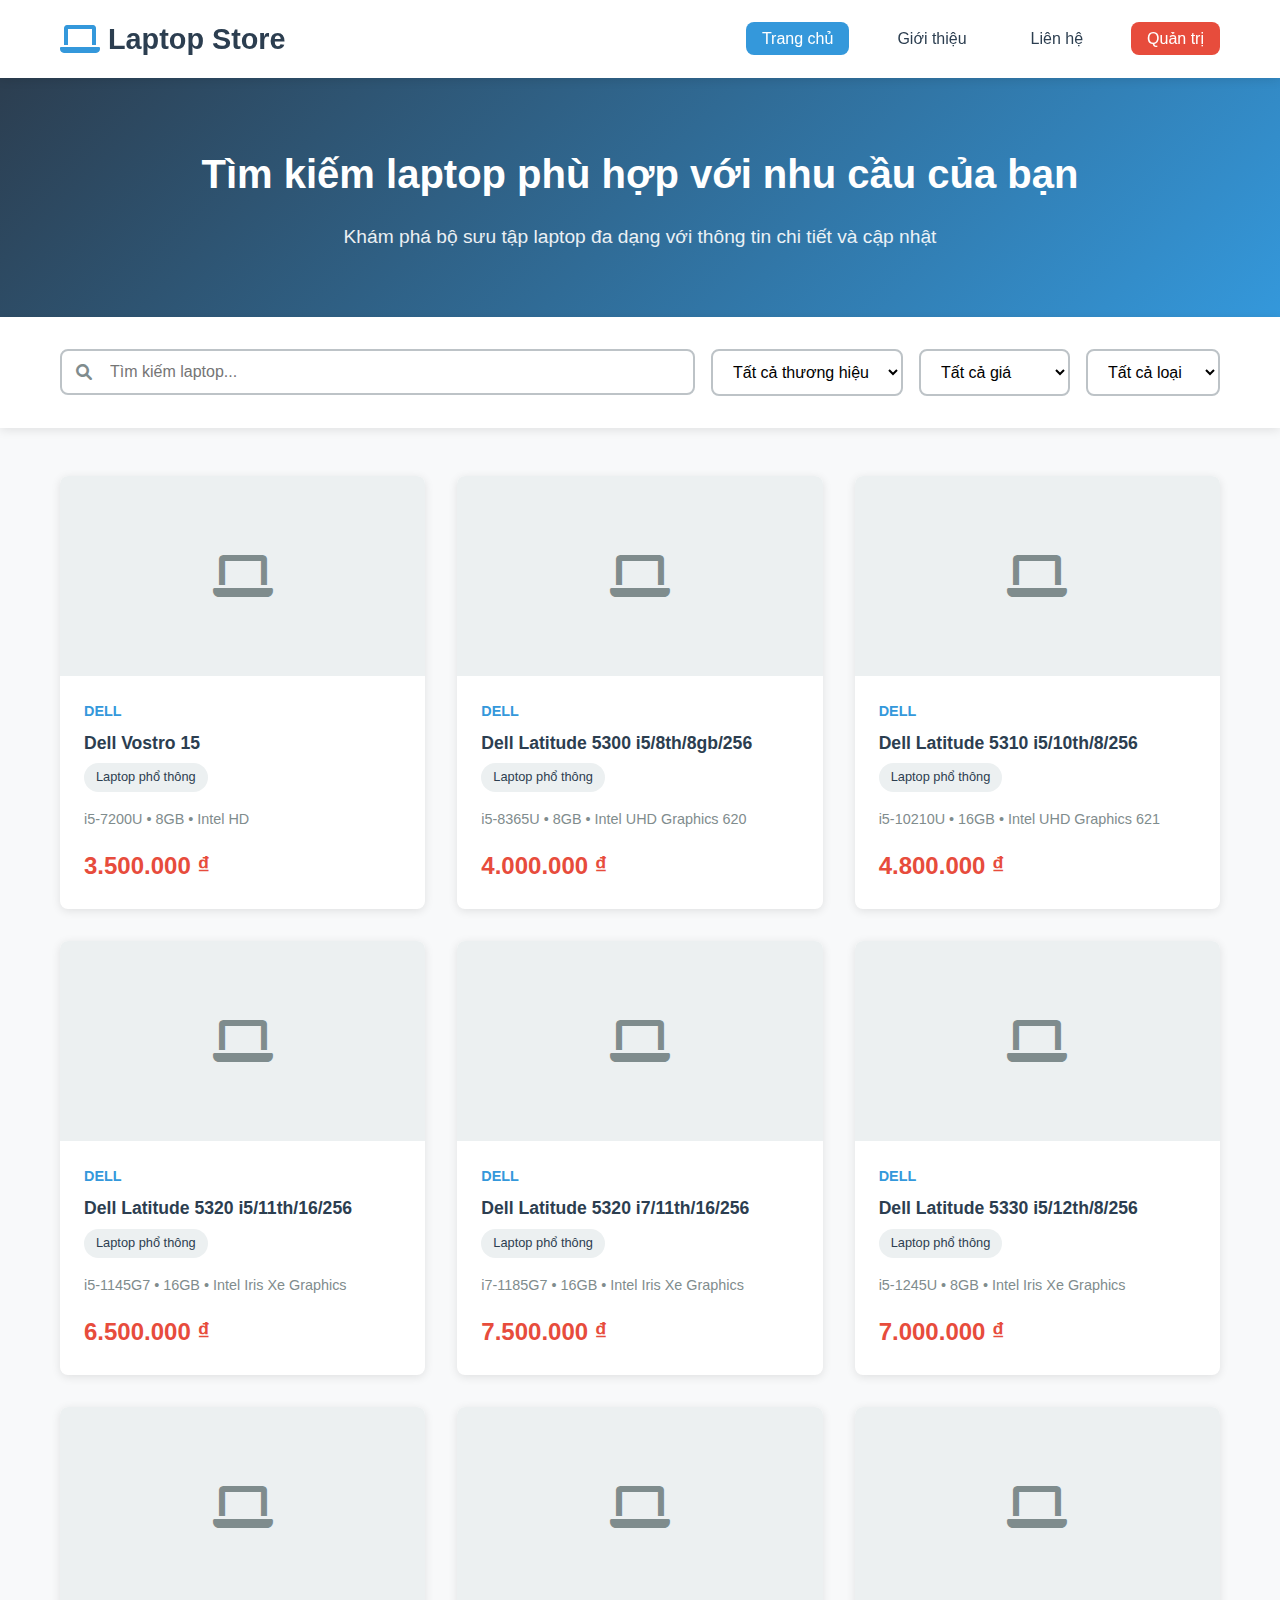
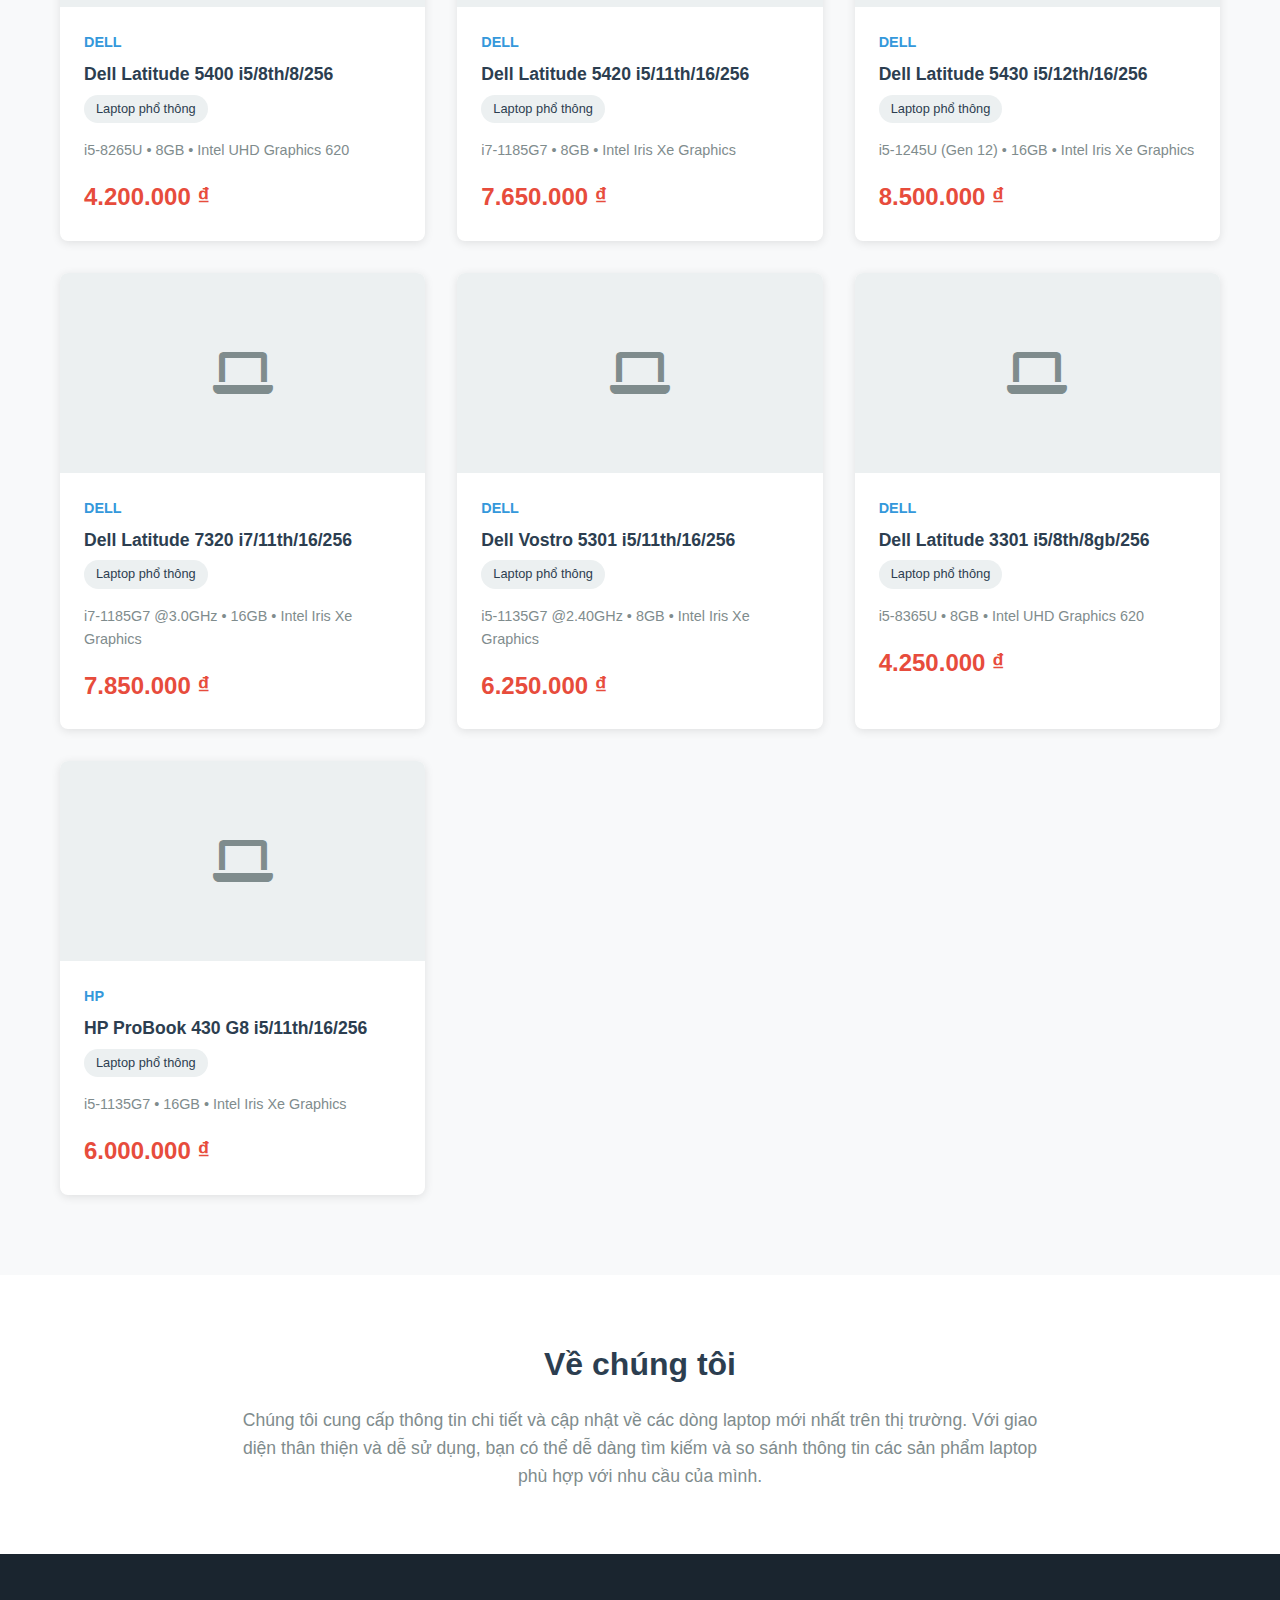
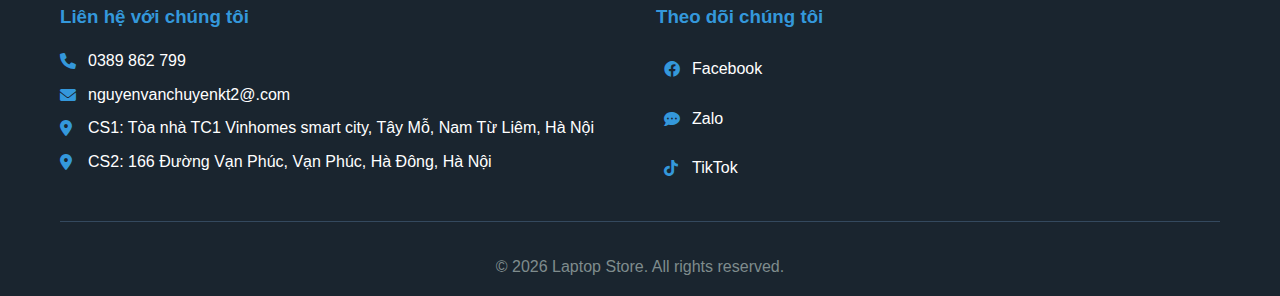
<file: index.html>
<!DOCTYPE html>
<html lang="vi">
<head>
    <meta charset="UTF-8">
    <meta name="viewport" content="width=device-width, initial-scale=1.0">
    <title>Laptop Store - Thông tin sản phẩm laptop</title>
    <link rel="stylesheet" href="styles/main.css">
    <link rel="stylesheet" href="https://cdnjs.cloudflare.com/ajax/libs/font-awesome/6.0.0/css/all.min.css">
</head>
<body>
    <!-- Header -->
    <header class="header">
        <div class="container">
            <div class="nav">
                <div class="logo">
                    <i class="fas fa-laptop"></i>
                    <h1>Laptop Store</h1>
                </div>
                <nav class="nav-menu">
                    <ul>
                        <li><a href="#" class="nav-link active">Trang chủ</a></li>
                        <li><a href="#about" class="nav-link">Giới thiệu</a></li>
                        <li><a href="#contact" class="nav-link">Liên hệ</a></li>
                        <li><a href="admin.html" class="nav-link admin-link">Quản trị</a></li>
                    </ul>
                </nav>
                <div class="mobile-menu-toggle">
                    <i class="fas fa-bars"></i>
                </div>
            </div>
        </div>
    </header>

    <!-- Hero Section -->
    <section class="hero">
        <div class="container">
            <div class="hero-content">
                <h2>Tìm kiếm laptop phù hợp với nhu cầu của bạn</h2>
                <p>Khám phá bộ sưu tập laptop đa dạng với thông tin chi tiết và cập nhật</p>
            </div>
        </div>
    </section>

    <!-- Search and Filter -->
    <section class="filter-section">
        <div class="container">
            <div class="filter-bar">
                <div class="search-box">
                    <i class="fas fa-search"></i>
                    <input type="text" id="searchInput" placeholder="Tìm kiếm laptop...">
                </div>
                <div class="filter-group">
                    <select id="brandFilter">
                        <option value="">Tất cả thương hiệu</option>
                        <option value="Dell">Dell</option>
                        <option value="HP">HP</option>
                        <option value="Lenovo">Lenovo</option>
                        <option value="Asus">Asus</option>
                        <option value="MSI">MSI</option>
                        <option value="Acer">Acer</option>
                    </select>
                    <select id="priceFilter">
                        <option value="">Tất cả giá</option>
                        <option value="0-15">Dưới 15 triệu</option>
                        <option value="15-25">15-25 triệu</option>
                        <option value="25-35">25-35 triệu</option>
                        <option value="35+">Trên 35 triệu</option>
                    </select>
                    <select id="categoryFilter">
                        <option value="">Tất cả loại</option>
                        <option value="Gaming">Gaming</option>
                        <option value="Văn phòng">Văn phòng</option>
                        <option value="Đồ họa">Đồ họa</option>
                        <option value="Ultrabook">Ultrabook</option>
                    </select>
                </div>
            </div>
        </div>
    </section>

    <!-- Products Grid -->
    <main class="main-content">
        <div class="container">
            <div class="products-grid" id="productsGrid">
                <!-- Products will be dynamically loaded here -->
            </div>
            <div class="no-results" id="noResults" style="display: none;">
                <i class="fas fa-search"></i>
                <p>Không tìm thấy sản phẩm nào phù hợp với tiêu chí tìm kiếm.</p>
            </div>
        </div>
    </main>

    <!-- About Section -->
    <section id="about" class="about-section">
        <div class="container">
            <h2>Về chúng tôi</h2>
            <p>Chúng tôi cung cấp thông tin chi tiết và cập nhật về các dòng laptop mới nhất trên thị trường. Với giao diện thân thiện và dễ sử dụng, bạn có thể dễ dàng tìm kiếm và so sánh thông tin các sản phẩm laptop phù hợp với nhu cầu của mình.</p>
        </div>
    </section>

    <!-- Footer -->
    <footer class="footer">
        <div class="container">
            <div class="footer-content">
                <div class="footer-section">
                    <h3>Liên hệ với chúng tôi</h3>
                    <p><i class="fas fa-phone"></i> 0389 862 799</p>
                    <p><i class="fas fa-envelope"></i> nguyenvanchuyenkt2@.com</p>
                    <p><i class="fas fa-map-marker-alt"></i> CS1: Tòa nhà TC1 Vinhomes smart city, Tây Mỗ, Nam Từ Liêm, Hà Nội</p>
                    <p><i class="fas fa-map-marker-alt"></i> CS2: 166 Đường Vạn Phúc, Vạn Phúc, Hà Đông, Hà Nội</p>
                </div>
                <div class="footer-section">
                    <h3>Theo dõi chúng tôi</h3>
                    <div class="social-links">
                        <a href="https://www.facebook.com/nguyenvanchuyen25/" class="social-link" id="facebookLink" target="_blank">
                            <i class="fab fa-facebook"></i> Facebook
                        </a>
                        <a href="https://zalo.me/laptopstore" class="social-link" id="zaloLink" target="_blank">
                            <i class="fas fa-comment-dots"></i> Zalo
                        </a>
                        <a href="https://www.tiktok.com/@vanchuyenlaptop" class="social-link" id="tiktokLink" target="_blank">
                            <i class="fab fa-tiktok"></i> TikTok
                        </a>
                    </div>
                </div>
            </div>
            <div class="footer-bottom">
                <p>&copy; 2026 Laptop Store. All rights reserved.</p>
            </div>
        </div>
    </footer>

    <!-- Product Modal -->
    <div class="modal" id="productModal">
        <div class="modal-content">
            <span class="close-modal">&times;</span>
            <div class="modal-body" id="modalBody">
                <!-- Product details will be loaded here -->
            </div>
        </div>
    </div>

    <script src="js/data.js"></script>
    <script src="js/main.js"></script>
</body>
</html>
</file>
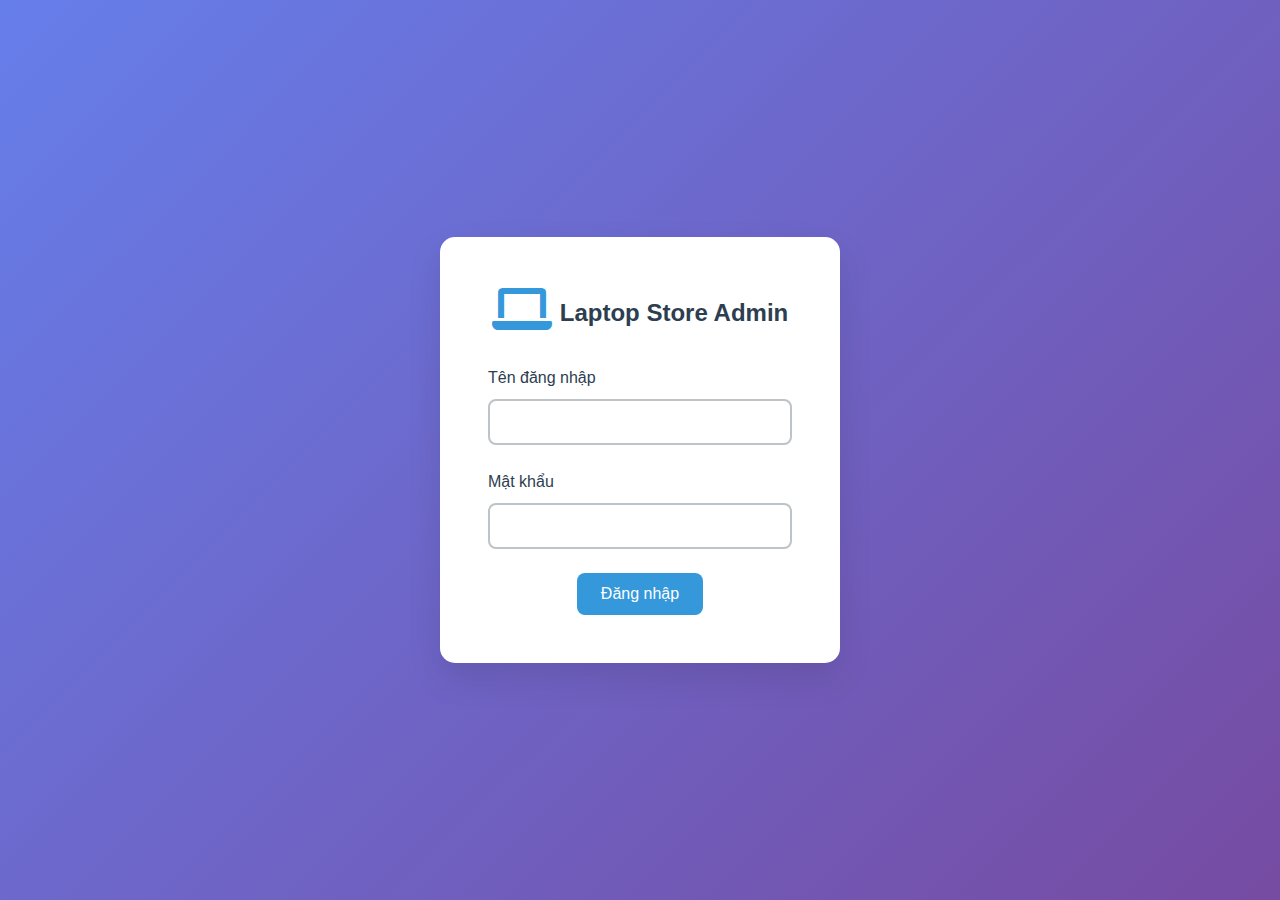
<file: admin.html>
<!DOCTYPE html>
<html lang="vi">
<head>
    <meta charset="UTF-8">
    <meta name="viewport" content="width=device-width, initial-scale=1.0">
    <title>Admin Panel - Laptop Store</title>
    <link rel="stylesheet" href="styles/main.css">
    <link rel="stylesheet" href="styles/admin.css">
    <link rel="stylesheet" href="https://cdnjs.cloudflare.com/ajax/libs/font-awesome/6.0.0/css/all.min.css">
</head>
<body class="admin-body">
    <!-- Login Screen -->
    <div class="login-container" id="loginContainer">
        <div class="login-form">
            <div class="logo">
                <i class="fas fa-laptop"></i>
                <h1>Laptop Store Admin</h1>
            </div>
            <form id="loginForm">
                <div class="form-group">
                    <label for="username">Tên đăng nhập</label>
                    <input type="text" id="username" required>
                </div>
                <div class="form-group">
                    <label for="password">Mật khẩu</label>
                    <input type="password" id="password" required>
                </div>
                <button type="submit" class="btn btn-primary">Đăng nhập</button>
            </form>
        </div>
    </div>

    <!-- Admin Dashboard -->
    <div class="admin-dashboard" id="adminDashboard" style="display: none;">
        <!-- Header -->
        <header class="admin-header">
            <div class="admin-nav">
                <div class="logo">
                    <i class="fas fa-laptop"></i>
                    <h1>Admin Panel</h1>
                </div>
                <nav class="admin-menu">
                    <a href="#" class="menu-link active" onclick="showSection('products')">Sản phẩm</a>
                    <a href="#" class="menu-link" onclick="showSection('settings')">Cài đặt</a>
                </nav>
                <div class="admin-controls">
                    <span class="welcome-text">Xin chào, Admin</span>
                    <a href="index.html" class="btn btn-secondary">Xem trang chủ</a>
                    <button class="btn btn-danger" id="logoutBtn">Đăng xuất</button>
                </div>
            </div>
        </header>

        <!-- Main Content -->
        <main class="admin-main">
            <div class="container">
                <!-- Products Section -->
                <div class="admin-section" id="productsSection">
                    <div class="section-header">
                        <h2>Quản lý sản phẩm</h2>
                        <button class="btn btn-primary" id="addProductBtn">
                            <i class="fas fa-plus"></i> Thêm sản phẩm
                        </button>
                    </div>

                    <div class="products-table">
                        <table id="productsTable">
                            <thead>
                                <tr>
                                    <th>ID</th>
                                    <th>Hình ảnh</th>
                                    <th>Tên sản phẩm</th>
                                    <th>Thương hiệu</th>
                                    <th>Giá</th>
                                    <th>Số lượng</th>
                                    <th>Loại</th>
                                    <th>Thao tác</th>
                                </tr>
                            </thead>
                            <tbody id="productsTableBody">
                                <!-- Products will be loaded here -->
                            </tbody>
                        </table>
                    </div>
                </div>

                <!-- Settings Section -->
                <div class="admin-section" id="settingsSection" style="display: none;">
                    <div class="section-header">
                        <h2>Cài đặt website</h2>
                    </div>

                    <div class="settings-grid">
                        <!-- Contact Information -->
                        <div class="settings-card">
                            <h3><i class="fas fa-address-book"></i> Thông tin liên hệ</h3>
                            <form id="contactForm">
                                <div class="form-group">
                                    <label for="contactPhone">Số điện thoại</label>
                                    <input type="text" id="contactPhone" value="0389862799">
                                </div>
                                <div class="form-group">
                                    <label for="contactEmail">Email</label>
                                    <input type="email" id="contactEmail" value="nguyenvanchuyenkt2@.com">
                                </div>
                                <div class="form-group">
                                    <label for="contactAddress">Địa chỉ</label>
                                    <input type="text" id="contactAddress" value="CS1: Tòa nhà TC1 Vinhomes smart city, Tây Mỗ, Nam Từ Liêm, HN">
                                </div>
                                <button type="submit" class="btn btn-primary">Lưu thông tin</button>
                            </form>
                        </div>

                        <!-- Social Media Links -->
                        <div class="settings-card">
                            <h3><i class="fas fa-share-alt"></i> Mạng xã hội</h3>
                            <form id="socialForm">
                                <div class="form-group">
                                    <label for="facebookLink"><i class="fab fa-facebook"></i> Facebook</label>
                                    <input type="url" id="facebookLink" value="https://www.facebook.com/nguyenvanchuyen25/" placeholder="https://facebook.com/yourpage">
                                </div>
                                <div class="form-group">
                                    <label for="zaloLink"><i class="fas fa-comment-dots"></i> Zalo</label>
                                    <input type="url" id="zaloLink" value="https://zalo.me/laptopstore" placeholder="https://zalo.me/yourpage">
                                </div>
                                <div class="form-group">
                                    <label for="tiktokLink"><i class="fab fa-tiktok"></i> TikTok</label>
                                    <input type="url" id="tiktokLink" value="https://www.tiktok.com/@vanchuyenlaptop" placeholder="https://tiktok.com/@yourpage">
                                </div>
                                <button type="submit" class="btn btn-primary">Lưu liên kết</button>
                            </form>
                        </div>
                    </div>
                </div>
            </div>
        </main>
    </div>

    <!-- Product Form Modal -->
    <div class="modal" id="productFormModal">
        <div class="modal-content modal-large">
            <span class="close-modal">&times;</span>
            <div class="modal-header">
                <h3 id="modalTitle">Thêm sản phẩm mới</h3>
            </div>
            <div class="modal-body">
                <form id="productForm">
                    <input type="hidden" id="productId">
                    
                    <div class="form-row">
                        <div class="form-group">
                            <label for="productName">Tên sản phẩm *</label>
                            <input type="text" id="productName" required>
                        </div>
                        <div class="form-group">
                            <label for="productBrand">Thương hiệu *</label>
                            <select id="productBrand" required>
                                <option value="">Chọn thương hiệu</option>
                                <option value="Dell">Dell</option>
                                <option value="HP">HP</option>
                                <option value="Lenovo">Lenovo</option>
                                <option value="Asus">Asus</option>
                                <option value="MSI">MSI</option>
                                <option value="Acer">Acer</option>
                            </select>
                        </div>
                    </div>

                    <div class="form-row">
                        <div class="form-group">
                            <label for="productPrice">Giá (VNĐ) *</label>
                            <input type="number" id="productPrice" required>
                        </div>
                        <div class="form-group">
                            <label for="productQuantity">Số lượng *</label>
                            <input type="number" id="productQuantity" min="0" required>
                        </div>
                    </div>

                    <div class="form-row">
                        <div class="form-group">
                            <label for="productCategory">Loại *</label>
                            <select id="productCategory" required>
                                <option value="">Chọn loại</option>
                                <option value="Gaming">Gaming</option>
                                <option value="Văn phòng">Văn phòng</option>
                                <option value="Đồ họa">Đồ họa</option>
                                <option value="Ultrabook">Ultrabook</option>
                            </select>
                        </div>
                        <div class="form-group">
                            <label for="productImage">URL Hình ảnh</label>
                            <input type="url" id="productImage">
                        </div>
                    </div>

                    <h4>Thông số kỹ thuật</h4>
                    
                    <div class="form-row">
                        <div class="form-group">
                            <label for="productCpu">CPU</label>
                            <input type="text" id="productCpu">
                        </div>
                        <div class="form-group">
                            <label for="productRam">RAM</label>
                            <input type="text" id="productRam">
                        </div>
                    </div>

                    <div class="form-row">
                        <div class="form-group">
                            <label for="productStorage">Ổ cứng</label>
                            <input type="text" id="productStorage">
                        </div>
                        <div class="form-group">
                            <label for="productGpu">Card đồ họa</label>
                            <input type="text" id="productGpu">
                        </div>
                    </div>

                    <div class="form-row">
                        <div class="form-group">
                            <label for="productScreen">Màn hình</label>
                            <input type="text" id="productScreen">
                        </div>
                        <div class="form-group">
                            <label for="productWeight">Trọng lượng</label>
                            <input type="text" id="productWeight">
                        </div>
                    </div>

                    <div class="form-group">
                        <label for="productDescription">Mô tả</label>
                        <textarea id="productDescription" rows="4"></textarea>
                    </div>

                    <div class="form-actions">
                        <button type="button" class="btn btn-secondary" id="cancelBtn">Hủy</button>
                        <button type="submit" class="btn btn-primary">Lưu</button>
                    </div>
                </form>
            </div>
        </div>
    </div>

    <script src="js/data.js"></script>
    <script src="js/admin.js"></script>
</body>
</html>
</file>
<file: styles/main.css>
/* CSS Variables */
:root {
    --primary-color: #2c3e50;
    --secondary-color: #3498db;
    --accent-color: #e74c3c;
    --success-color: #27ae60;
    --warning-color: #f39c12;
    --dark-color: #1a252f;
    --light-color: #ecf0f1;
    --text-color: #2c3e50;
    --text-light: #7f8c8d;
    --border-color: #bdc3c7;
    --shadow: 0 2px 10px rgba(0,0,0,0.1);
    --border-radius: 8px;
    --transition: all 0.3s ease;
}

/* Reset and Base Styles */
* {
    margin: 0;
    padding: 0;
    box-sizing: border-box;
}

body {
    font-family: 'Segoe UI', Tahoma, Geneva, Verdana, sans-serif;
    line-height: 1.6;
    color: var(--text-color);
    background-color: #f8f9fa;
}

.container {
    max-width: 1200px;
    margin: 0 auto;
    padding: 0 20px;
}

/* Header Styles */
.header {
    background: white;
    box-shadow: var(--shadow);
    position: sticky;
    top: 0;
    z-index: 1000;
}

.nav {
    display: flex;
    justify-content: space-between;
    align-items: center;
    padding: 1rem 0;
}

.logo {
    display: flex;
    align-items: center;
    gap: 0.5rem;
}

.logo i {
    color: var(--secondary-color);
    font-size: 2rem;
}

.logo h1 {
    color: var(--primary-color);
    font-size: 1.8rem;
    font-weight: 700;
}

.nav-menu ul {
    display: flex;
    list-style: none;
    gap: 2rem;
}

.nav-link {
    text-decoration: none;
    color: var(--text-color);
    font-weight: 500;
    padding: 0.5rem 1rem;
    border-radius: var(--border-radius);
    transition: var(--transition);
}

.nav-link:hover,
.nav-link.active {
    background-color: var(--secondary-color);
    color: white;
}

.admin-link {
    background-color: var(--accent-color) !important;
    color: white !important;
}

.admin-link:hover {
    background-color: #c0392b !important;
}

.mobile-menu-toggle {
    display: none;
    font-size: 1.5rem;
    cursor: pointer;
    color: var(--primary-color);
}

/* Hero Section */
.hero {
    background: linear-gradient(135deg, var(--primary-color), var(--secondary-color));
    color: white;
    padding: 4rem 0;
    text-align: center;
}

.hero-content h2 {
    font-size: 2.5rem;
    margin-bottom: 1rem;
}

.hero-content p {
    font-size: 1.2rem;
    opacity: 0.9;
}

/* Filter Section */
.filter-section {
    background: white;
    padding: 2rem 0;
    box-shadow: var(--shadow);
}

.filter-bar {
    display: flex;
    gap: 1rem;
    align-items: center;
    flex-wrap: wrap;
}

.search-box {
    position: relative;
    flex: 1;
    min-width: 300px;
}

.search-box i {
    position: absolute;
    left: 1rem;
    top: 50%;
    transform: translateY(-50%);
    color: var(--text-light);
}

.search-box input {
    width: 100%;
    padding: 0.75rem 1rem 0.75rem 3rem;
    border: 2px solid var(--border-color);
    border-radius: var(--border-radius);
    font-size: 1rem;
    transition: var(--transition);
}

.search-box input:focus {
    outline: none;
    border-color: var(--secondary-color);
}

.filter-group {
    display: flex;
    gap: 1rem;
}

.filter-group select {
    padding: 0.75rem 1rem;
    border: 2px solid var(--border-color);
    border-radius: var(--border-radius);
    font-size: 1rem;
    background: white;
    cursor: pointer;
    transition: var(--transition);
}

.filter-group select:focus {
    outline: none;
    border-color: var(--secondary-color);
}

/* Main Content */
.main-content {
    padding: 3rem 0;
}

.products-grid {
    display: grid;
    grid-template-columns: repeat(auto-fill, minmax(320px, 1fr));
    gap: 2rem;
    margin-bottom: 2rem;
}

.product-card {
    background: white;
    border-radius: var(--border-radius);
    box-shadow: var(--shadow);
    overflow: hidden;
    transition: var(--transition);
    cursor: pointer;
}

.product-card:hover {
    transform: translateY(-5px);
    box-shadow: 0 8px 25px rgba(0,0,0,0.15);
}

.product-image {
    width: 100%;
    height: 200px;
    background-color: var(--light-color);
    display: flex;
    align-items: center;
    justify-content: center;
    overflow: hidden;
}

.product-image img {
    width: 100%;
    height: 100%;
    object-fit: cover;
}

.product-image .placeholder-icon {
    font-size: 3rem;
    color: var(--text-light);
}

.product-info {
    padding: 1.5rem;
}

.product-brand {
    color: var(--secondary-color);
    font-size: 0.9rem;
    font-weight: 600;
    text-transform: uppercase;
    margin-bottom: 0.5rem;
}

.product-title {
    font-size: 1.1rem;
    font-weight: 600;
    margin-bottom: 0.5rem;
    line-height: 1.4;
}

.product-category {
    display: inline-block;
    background-color: var(--light-color);
    color: var(--text-color);
    padding: 0.25rem 0.75rem;
    border-radius: 20px;
    font-size: 0.8rem;
    margin-bottom: 1rem;
}

.product-specs {
    font-size: 0.9rem;
    color: var(--text-light);
    margin-bottom: 1rem;
}

.product-price {
    font-size: 1.5rem;
    font-weight: 700;
    color: var(--accent-color);
}

/* No Results */
.no-results {
    text-align: center;
    padding: 3rem;
    color: var(--text-light);
}

.no-results i {
    font-size: 4rem;
    margin-bottom: 1rem;
    opacity: 0.5;
}

/* About Section */
.about-section {
    background: white;
    padding: 4rem 0;
    text-align: center;
}

.about-section h2 {
    font-size: 2rem;
    margin-bottom: 1rem;
    color: var(--primary-color);
}

.about-section p {
    font-size: 1.1rem;
    color: var(--text-light);
    max-width: 800px;
    margin: 0 auto;
}

/* Footer */
.footer {
    background: var(--dark-color);
    color: white;
    padding: 3rem 0 1rem;
}

.footer-content {
    display: grid;
    grid-template-columns: repeat(auto-fit, minmax(250px, 1fr));
    gap: 2rem;
    margin-bottom: 2rem;
}

.footer-section h3 {
    margin-bottom: 1rem;
    color: var(--secondary-color);
}

.footer-section p {
    display: flex;
    align-items: center;
    gap: 0.5rem;
    margin-bottom: 0.5rem;
}

.footer-section i {
    width: 20px;
    color: var(--secondary-color);
}

.social-links {
    display: flex;
    flex-direction: column;
    gap: 0.5rem;
}

.social-link {
    color: white;
    text-decoration: none;
    display: flex;
    align-items: center;
    gap: 0.5rem;
    padding: 0.5rem;
    border-radius: var(--border-radius);
    transition: var(--transition);
}

.social-link:hover {
    background-color: var(--secondary-color);
}

.footer-bottom {
    text-align: center;
    padding-top: 2rem;
    border-top: 1px solid #34495e;
    color: var(--text-light);
}

/* Modal Styles */
.modal {
    display: none;
    position: fixed;
    z-index: 2000;
    left: 0;
    top: 0;
    width: 100%;
    height: 100%;
    background-color: rgba(0,0,0,0.5);
    animation: fadeIn 0.3s ease;
}

.modal-content {
    background-color: white;
    margin: 5% auto;
    padding: 0;
    border-radius: var(--border-radius);
    width: 90%;
    max-width: 600px;
    max-height: 80vh;
    overflow-y: auto;
    position: relative;
    animation: slideIn 0.3s ease;
}

.modal-large {
    max-width: 800px;
}

.close-modal {
    position: absolute;
    right: 1rem;
    top: 1rem;
    font-size: 2rem;
    font-weight: bold;
    color: var(--text-light);
    cursor: pointer;
    z-index: 1;
    width: 30px;
    height: 30px;
    display: flex;
    align-items: center;
    justify-content: center;
    border-radius: 50%;
    background: white;
    box-shadow: var(--shadow);
}

.close-modal:hover {
    color: var(--accent-color);
}

.modal-body {
    padding: 2rem;
}

.modal-header {
    padding: 1.5rem 2rem 0;
    border-bottom: 1px solid var(--border-color);
}

.modal-header h3 {
    margin: 0 0 1rem;
    color: var(--primary-color);
}

/* Product Detail Modal */
.product-detail {
    display: grid;
    gap: 2rem;
}

.product-detail-image {
    width: 100%;
    max-height: 300px;
    object-fit: cover;
    border-radius: var(--border-radius);
}

.product-detail-info h3 {
    color: var(--primary-color);
    margin-bottom: 1rem;
}

.product-detail-brand {
    color: var(--secondary-color);
    font-weight: 600;
    text-transform: uppercase;
    font-size: 0.9rem;
}

.product-detail-price {
    font-size: 2rem;
    font-weight: 700;
    color: var(--accent-color);
    margin: 1rem 0;
}

.product-detail-category {
    display: inline-block;
    background-color: var(--light-color);
    padding: 0.5rem 1rem;
    border-radius: 20px;
    font-size: 0.9rem;
    margin-bottom: 1rem;
}

.product-specs-detail {
    background: var(--light-color);
    padding: 1.5rem;
    border-radius: var(--border-radius);
    margin: 1rem 0;
}

.product-specs-detail h4 {
    color: var(--primary-color);
    margin-bottom: 1rem;
}

.specs-grid {
    display: grid;
    grid-template-columns: repeat(auto-fit, minmax(200px, 1fr));
    gap: 1rem;
}

.spec-item {
    display: flex;
    justify-content: space-between;
    padding: 0.5rem 0;
    border-bottom: 1px solid var(--border-color);
}

.spec-label {
    font-weight: 600;
    color: var(--text-color);
}

.spec-value {
    color: var(--text-light);
}

/* Button Styles */
.btn {
    display: inline-block;
    padding: 0.75rem 1.5rem;
    border: none;
    border-radius: var(--border-radius);
    font-size: 1rem;
    font-weight: 500;
    text-decoration: none;
    cursor: pointer;
    transition: var(--transition);
    text-align: center;
}

.btn-primary {
    background-color: var(--secondary-color);
    color: white;
}

.btn-primary:hover {
    background-color: #2980b9;
}

.btn-secondary {
    background-color: var(--text-light);
    color: white;
}

.btn-secondary:hover {
    background-color: #6c7b7d;
}

.btn-danger {
    background-color: var(--accent-color);
    color: white;
}

.btn-danger:hover {
    background-color: #c0392b;
}

.btn-success {
    background-color: var(--success-color);
    color: white;
}

.btn-success:hover {
    background-color: #229954;
}

/* Animations */
@keyframes fadeIn {
    from { opacity: 0; }
    to { opacity: 1; }
}

@keyframes slideIn {
    from { transform: translateY(-50px); opacity: 0; }
    to { transform: translateY(0); opacity: 1; }
}

/* Responsive Design */
@media (max-width: 768px) {
    .nav {
        flex-wrap: wrap;
    }
    
    .nav-menu {
        display: none;
        width: 100%;
        order: 3;
    }
    
    .nav-menu.active {
        display: block;
    }
    
    .nav-menu ul {
        flex-direction: column;
        gap: 0;
        background: white;
        border-radius: var(--border-radius);
        box-shadow: var(--shadow);
        padding: 1rem;
        margin-top: 1rem;
    }
    
    .mobile-menu-toggle {
        display: block;
    }
    
    .hero-content h2 {
        font-size: 2rem;
    }
    
    .filter-bar {
        flex-direction: column;
        align-items: stretch;
    }
    
    .search-box {
        min-width: auto;
    }
    
    .filter-group {
        flex-wrap: wrap;
    }
    
    .filter-group select {
        flex: 1;
        min-width: 150px;
    }
    
    .products-grid {
        grid-template-columns: repeat(auto-fill, minmax(280px, 1fr));
        gap: 1.5rem;
    }
    
    .modal-content {
        width: 95%;
        margin: 10% auto;
        max-height: 90vh;
    }
    
    .footer-content {
        grid-template-columns: 1fr;
        text-align: center;
    }
}

@media (max-width: 480px) {
    .container {
        padding: 0 15px;
    }
    
    .hero {
        padding: 2rem 0;
    }
    
    .hero-content h2 {
        font-size: 1.5rem;
    }
    
    .hero-content p {
        font-size: 1rem;
    }
    
    .products-grid {
        grid-template-columns: 1fr;
    }
    
    .product-info {
        padding: 1rem;
    }
}

/* Print Styles */
@media print {
    .header,
    .filter-section,
    .footer,
    .modal {
        display: none !important;
    }
    
    .main-content {
        padding: 0;
    }
    
    .product-card {
        break-inside: avoid;
        margin-bottom: 1rem;
    }
}
</file>
<file: styles/admin.css>
/* Admin Panel Styles */
.admin-body {
    background: linear-gradient(135deg, #667eea 0%, #764ba2 100%);
    min-height: 100vh;
}

/* Login Styles */
.login-container {
    display: flex;
    justify-content: center;
    align-items: center;
    min-height: 100vh;
    padding: 2rem;
}

.login-form {
    background: white;
    padding: 3rem;
    border-radius: 15px;
    box-shadow: 0 15px 35px rgba(0,0,0,0.1);
    width: 100%;
    max-width: 400px;
    text-align: center;
}

.login-form .logo {
    margin-bottom: 2rem;
    justify-content: center;
}

.login-form .logo i {
    font-size: 3rem;
    color: var(--secondary-color);
}

.login-form .logo h1 {
    font-size: 1.5rem;
    color: var(--primary-color);
    margin-top: 0.5rem;
}

.form-group {
    margin-bottom: 1.5rem;
    text-align: left;
}

.form-group label {
    display: block;
    margin-bottom: 0.5rem;
    color: var(--text-color);
    font-weight: 500;
}

.form-group input,
.form-group select,
.form-group textarea {
    width: 100%;
    padding: 0.75rem;
    border: 2px solid var(--border-color);
    border-radius: var(--border-radius);
    font-size: 1rem;
    transition: var(--transition);
}

.form-group input:focus,
.form-group select:focus,
.form-group textarea:focus {
    outline: none;
    border-color: var(--secondary-color);
    box-shadow: 0 0 0 3px rgba(52, 152, 219, 0.1);
}

.form-group textarea {
    resize: vertical;
    min-height: 100px;
}

.login-info {
    margin-top: 1rem;
    color: var(--text-light);
}

/* Admin Dashboard */
.admin-dashboard {
    background: #f8f9fa;
    min-height: 100vh;
}

.admin-header {
    background: white;
    box-shadow: var(--shadow);
    position: sticky;
    top: 0;
    z-index: 1000;
}

.admin-nav {
    display: flex;
    justify-content: space-between;
    align-items: center;
    padding: 1rem 2rem;
    max-width: 1400px;
    margin: 0 auto;
}

.admin-menu {
    display: flex;
    gap: 1rem;
}

.menu-link {
    color: var(--text-color);
    text-decoration: none;
    padding: 0.5rem 1rem;
    border-radius: var(--border-radius);
    font-weight: 500;
    transition: var(--transition);
}

.menu-link:hover,
.menu-link.active {
    background-color: var(--secondary-color);
    color: white;
}

.admin-controls {
    display: flex;
    align-items: center;
    gap: 1rem;
}

.welcome-text {
    color: var(--text-color);
    font-weight: 500;
}

.admin-main {
    padding: 2rem;
}

.admin-main .container {
    max-width: 1400px;
}

.admin-section {
    background: white;
    border-radius: var(--border-radius);
    box-shadow: var(--shadow);
    overflow: hidden;
}

.section-header {
    display: flex;
    justify-content: space-between;
    align-items: center;
    padding: 1.5rem 2rem;
    border-bottom: 1px solid var(--border-color);
    background: var(--light-color);
}

.section-header h2 {
    color: var(--primary-color);
    margin: 0;
}

/* Products Table */
.products-table {
    overflow-x: auto;
}

.products-table table {
    width: 100%;
    border-collapse: collapse;
}

.products-table th,
.products-table td {
    padding: 1rem;
    text-align: left;
    border-bottom: 1px solid var(--border-color);
}

.products-table th {
    background: var(--light-color);
    font-weight: 600;
    color: var(--primary-color);
    position: sticky;
    top: 0;
    z-index: 10;
}

.products-table td {
    vertical-align: middle;
}

.product-image-small {
    width: 60px;
    height: 60px;
    object-fit: cover;
    border-radius: var(--border-radius);
}

.product-image-placeholder {
    width: 60px;
    height: 60px;
    background: var(--light-color);
    border-radius: var(--border-radius);
    display: flex;
    align-items: center;
    justify-content: center;
    color: var(--text-light);
}

.product-actions {
    display: flex;
    gap: 0.5rem;
}

.btn-small {
    padding: 0.5rem;
    font-size: 0.9rem;
    border-radius: 4px;
    border: none;
    cursor: pointer;
    transition: var(--transition);
    display: inline-flex;
    align-items: center;
    justify-content: center;
    min-width: 35px;
}

.btn-edit {
    background: var(--warning-color);
    color: white;
}

.btn-edit:hover {
    background: #e67e22;
}

.btn-delete {
    background: var(--accent-color);
    color: white;
}

.btn-delete:hover {
    background: #c0392b;
}

/* Form Styles */
.form-row {
    display: grid;
    grid-template-columns: 1fr 1fr;
    gap: 1rem;
}

.form-actions {
    display: flex;
    gap: 1rem;
    justify-content: flex-end;
    margin-top: 2rem;
    padding-top: 2rem;
    border-top: 1px solid var(--border-color);
}

/* Status Indicators */
.status-active {
    color: var(--success-color);
    font-weight: 600;
}

.status-inactive {
    color: var(--text-light);
    font-weight: 600;
}

/* Loading Spinner */
.loading {
    display: inline-block;
    width: 20px;
    height: 20px;
    border: 2px solid var(--border-color);
    border-top: 2px solid var(--secondary-color);
    border-radius: 50%;
    animation: spin 1s linear infinite;
    margin-right: 0.5rem;
}

@keyframes spin {
    0% { transform: rotate(0deg); }
    100% { transform: rotate(360deg); }
}

/* Alert Styles */
.alert {
    padding: 1rem;
    border-radius: var(--border-radius);
    margin-bottom: 1rem;
    border-left: 4px solid;
}

.alert-success {
    background: #d4edda;
    border-color: var(--success-color);
    color: #155724;
}

.alert-error {
    background: #f8d7da;
    border-color: var(--accent-color);
    color: #721c24;
}

.alert-warning {
    background: #fff3cd;
    border-color: var(--warning-color);
    color: #856404;
}

.alert-info {
    background: #d1ecf1;
    border-color: var(--secondary-color);
    color: #0c5460;
}

/* Statistics Cards */
.stats-grid {
    display: grid;
    grid-template-columns: repeat(auto-fit, minmax(200px, 1fr));
    gap: 1.5rem;
    margin-bottom: 2rem;
}

.stat-card {
    background: white;
    padding: 1.5rem;
    border-radius: var(--border-radius);
    box-shadow: var(--shadow);
    text-align: center;
    position: relative;
    overflow: hidden;
}

.stat-card::before {
    content: '';
    position: absolute;
    top: 0;
    left: 0;
    right: 0;
    height: 4px;
    background: var(--secondary-color);
}

.stat-value {
    font-size: 2rem;
    font-weight: 700;
    color: var(--primary-color);
    margin-bottom: 0.5rem;
}

.stat-label {
    color: var(--text-light);
    font-size: 0.9rem;
    text-transform: uppercase;
    font-weight: 500;
}

/* Settings Styles */
.settings-grid {
    display: grid;
    grid-template-columns: repeat(auto-fit, minmax(400px, 1fr));
    gap: 2rem;
}

.settings-card {
    background: white;
    padding: 2rem;
    border-radius: var(--border-radius);
    box-shadow: var(--shadow);
}

.settings-card h3 {
    color: var(--primary-color);
    margin-bottom: 1.5rem;
    display: flex;
    align-items: center;
    gap: 0.5rem;
}

.settings-card h3 i {
    color: var(--secondary-color);
}

.settings-card .form-group {
    margin-bottom: 1rem;
}

.settings-card .form-group label {
    display: flex;
    align-items: center;
    gap: 0.5rem;
    margin-bottom: 0.5rem;
    font-weight: 500;
    color: var(--text-color);
}

.settings-card .form-group label i {
    color: var(--secondary-color);
    width: 20px;
}

.settings-card .btn {
    margin-top: 1rem;
}

/* Quantity Badge */
.quantity-badge {
    display: inline-block;
    background: var(--success-color);
    color: white;
    padding: 0.25rem 0.75rem;
    border-radius: 20px;
    font-size: 0.8rem;
    font-weight: 600;
}

.quantity-badge.low-stock {
    background: var(--warning-color);
}

/* Responsive Admin Styles */
@media (max-width: 768px) {
    .admin-nav {
        flex-direction: column;
        gap: 1rem;
        padding: 1rem;
    }
    
    .admin-controls {
        flex-wrap: wrap;
        justify-content: center;
    }
    
    .admin-menu {
        order: -1;
        justify-content: center;
    }
    
    .section-header {
        flex-direction: column;
        gap: 1rem;
        align-items: stretch;
    }
    
    .products-table {
        font-size: 0.9rem;
    }
    
    .products-table th,
    .products-table td {
        padding: 0.5rem;
    }
    
    .form-row {
        grid-template-columns: 1fr;
    }
    
    .form-actions {
        flex-direction: column-reverse;
    }
    
    .login-form {
        padding: 2rem;
    }
    
    .modal-content {
        margin: 5% auto;
        width: 95%;
    }
    
    .settings-grid {
        grid-template-columns: 1fr;
    }
}

@media (max-width: 480px) {
    .admin-main {
        padding: 1rem;
    }
    
    .section-header {
        padding: 1rem;
    }
    
    .products-table th,
    .products-table td {
        padding: 0.25rem;
        font-size: 0.8rem;
    }
    
    .product-actions {
        flex-direction: column;
        gap: 0.25rem;
    }
    
    .btn-small {
        font-size: 0.8rem;
        padding: 0.25rem;
    }
}
</file>
